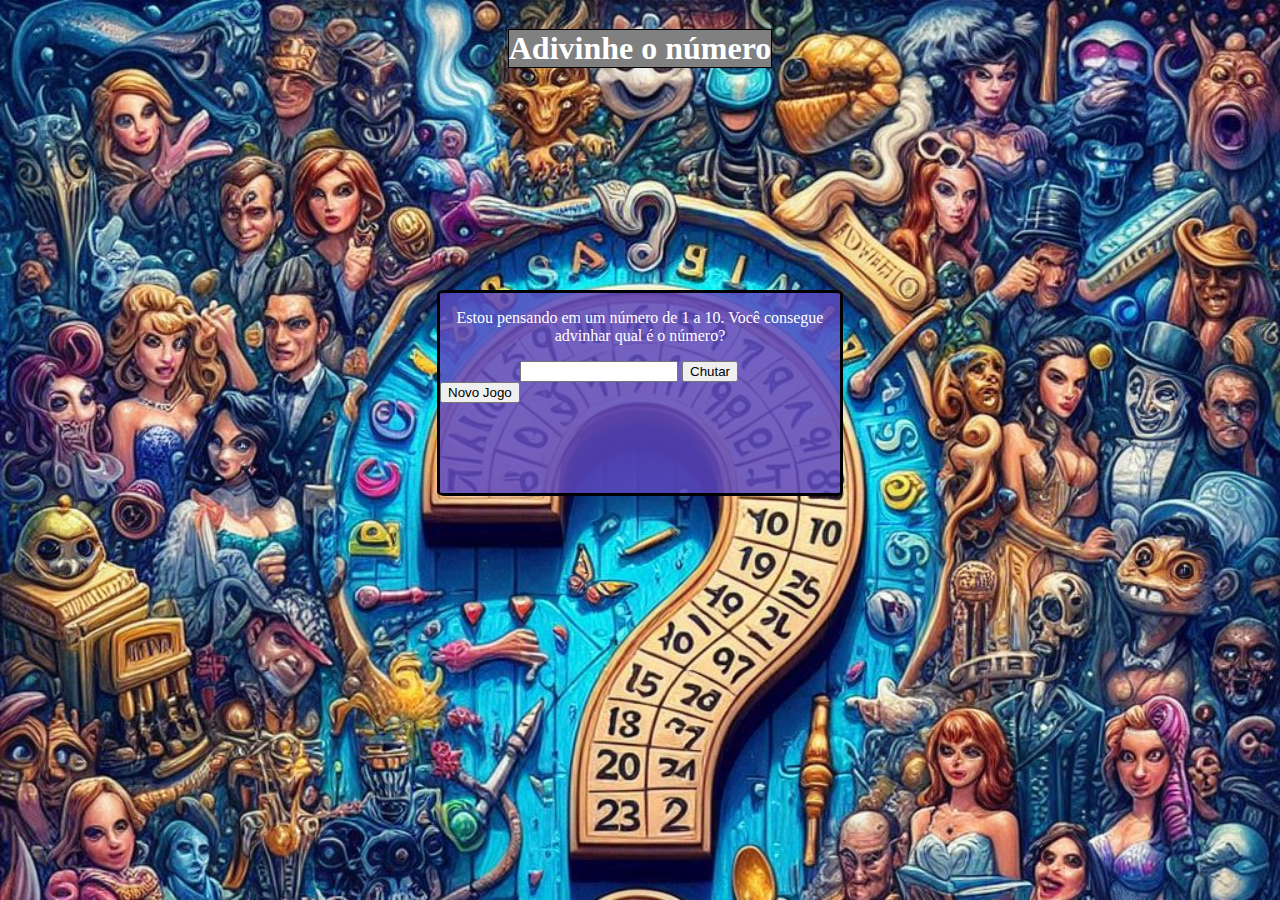
<file: logica_programacao/adivinhacao/index.html>
<!DOCTYPE html>
<html lang="en">
<head>
    <meta charset="UTF-8">
    <meta name="viewport" content="width=device-width, initial-scale=1.0">
    <link rel="stylesheet" href="style.css">
    <title>Descubra o número correto</title>
</head>
<body>
    <header>
        <h1>Adivinhe o número</h1>
    </header>
    
    <main>
        <div class="campo">
            <p>Estou pensando em um número de 1 a 10. Você consegue advinhar qual é o número?</p>
            <div class="chute">
                <input type="number" name="" id="number" min="1" max="10">
                <button type="submit" onclick="verificaChute()">Chutar</button>
            </div>
            <button type="submit">Novo Jogo</button>
        </div>
    </main>
    <script src="app.js"></script>
</body>
</html>
</file>
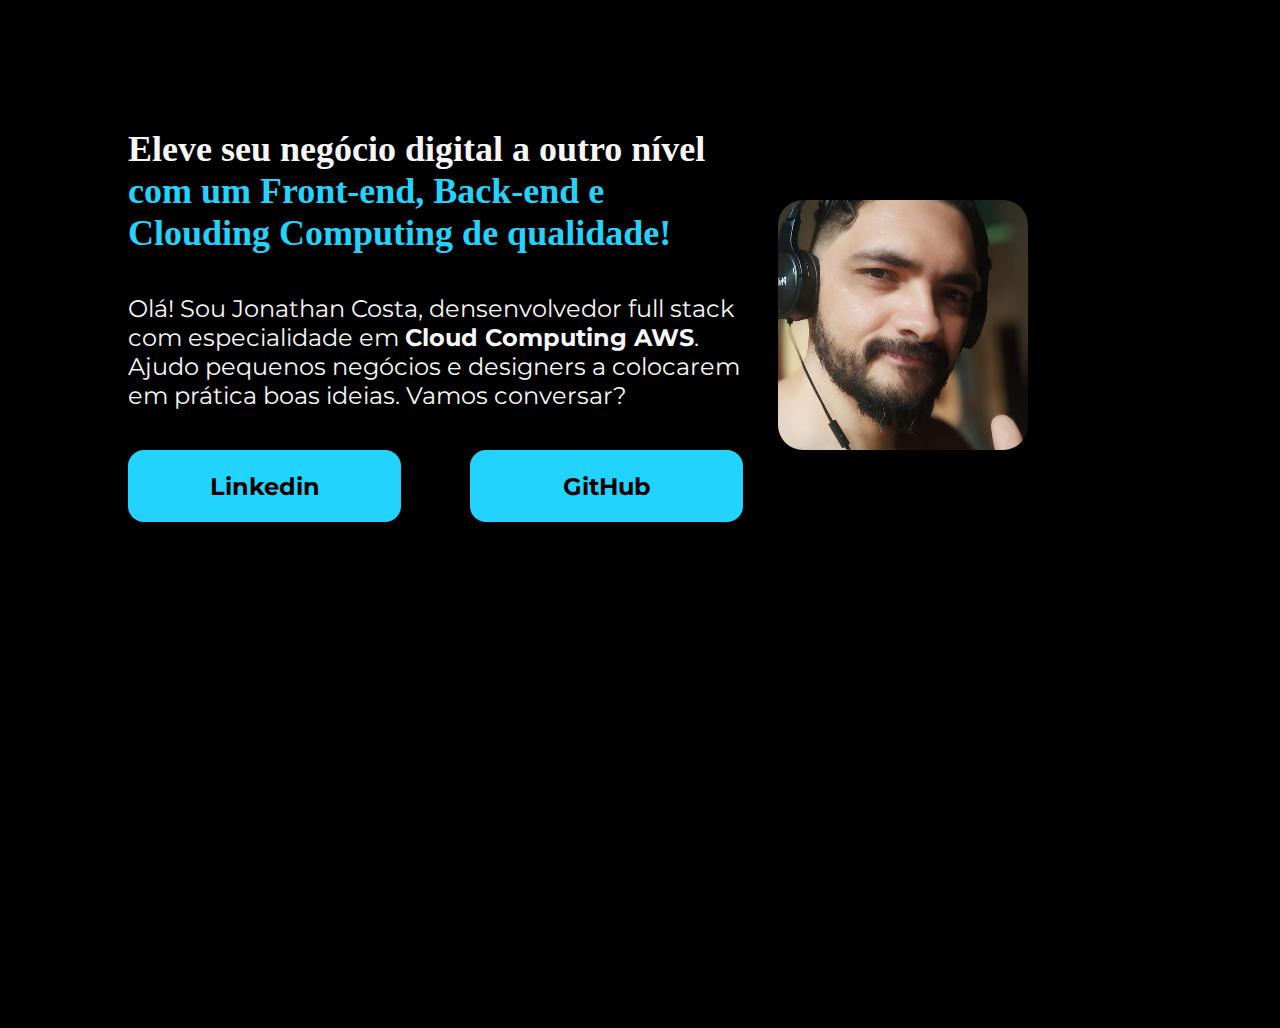
<file: Portifolio-HTML-e-CSS/myPortifolio/index.html>
<!DOCTYPE html>
<html lang="pt-br">
<head>
    <meta charset="UTF-8"> 
    <meta http-equiv="X-UA-Compatible" content="IE=edge">
    <meta name="viewport" content="width=device-width, initial-scale=1.0">
    <title>Portifolio</title>
    <link rel="stylesheet" href="style.css">
</head>
<body>
    <header></header>
    <main class="principal">
        <section class="principal__conteudo">
            <h1 class="principal__conteudo__titulo">Eleve seu negócio digital a outro nível 
            <strong class="titilo-destaque">com um Front-end, Back-end e Clouding Computing de qualidade!</strong></h1>

            <p class="principal__conteudo__texto">Olá! Sou Jonathan Costa, densenvolvedor full stack
            com especialidade em <strong>Cloud Computing AWS</strong>. Ajudo pequenos negócios e designers a 
            colocarem em prática boas ideias. Vamos conversar?
            </p>
            
            <div class="principal__links">
                <a href="https://www.linkedin.com/in/jonathan-costa-8633b8224/" class="principal__links__link" target='_blank'>Linkedin</a>
                <a href="https://github.com/JhonCostaDev" class="principal__links__link" target='_blank'>GitHub</a>
            </div>
        </section>
             <!--TODO: Mudar foto de perfil-->
            <img src="img/fotoPerfil.jpg" alt="Foto do Jonathan Costa de Perfil" class="foto">
    </main>
    <footer></footer>
</body>
</html>
</file>
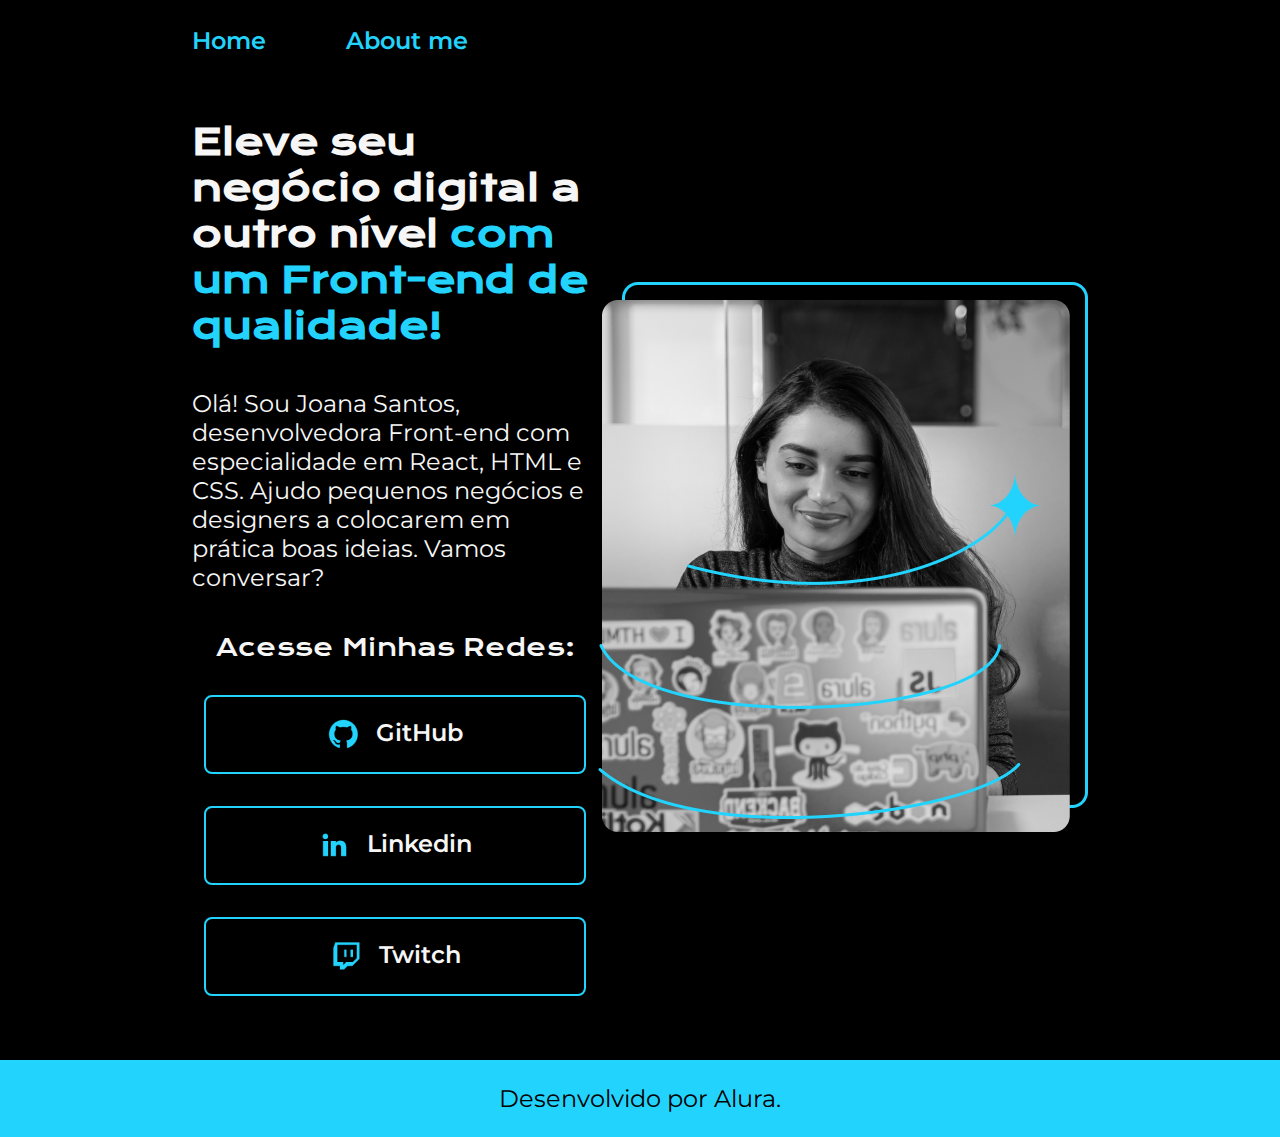
<file: Portifolio-HTML-e-CSS/Portifolio-HTML-e-CSS-Curso2-aula_5/index.html>
<!DOCTYPE html>
<html lang="pt-br">

<head>
    <meta charset="UTF-8">
    <meta http-equiv="X-UA-Compatible" content="IE=edge">
    <meta name="viewport" content="width=device-width, initial-scale=1.0">
    <title>Portifolio</title>
    <link rel="stylesheet" href="styles/style.css">
</head>

<body>
    <header class="cabecalho">
        <nav class="cabecalho__menu">
            <a href="index.html" class="cabecalho__menu__link">Home</a>
            <a href="aboutMe.html" class="cabecalho__menu__link">About me</a>
        </nav>
    </header>
    <main class="apresentacao">
        <section class="apresentacao__conteudo">
            <h1 class="apresentacao__conteudo__titulo">Eleve seu negócio digital a outro nível<strong 
            class="titulo-destaque"> com um Front-end de qualidade!
            </strong></h1>
            <p class="apresentacao__conteudo__texto">Olá! Sou Joana Santos, desenvolvedora
            Front-end com especialidade em React, HTML e
            CSS. Ajudo pequenos negócios e designers a
            colocarem em prática boas ideias. Vamos
            conversar?</p>
            <div class="apresentacao__links">
                <h2 class="apresentacao__links__subtitulo">Acesse Minhas Redes:</h2>
                <a class="apresentacao__links__link" href="https://github.com/guilhermeonrails"> <img src="assets/github.png" alt="ícone do github azul">GitHub</a>

                <a class="apresentacao__links__link" href="https://github.com/guilhermeonrails"> <img src="assets/linkedin.png" alt="ícone do github azul">Linkedin</a>

                <a class="apresentacao__links__link" href="https://github.com/guilhermeonrails"> <img src="assets/twitch.png" alt="ícone do github azul">Twitch</a>
            </div>
        </section>
        <img src="assets/Imagem.png" alt="Foto da Joana Santos programando">
    </main>

    <footer class="rodape">
        <p>Desenvolvido por Alura.</p>
    </footer>
</body>

</html>
</file>
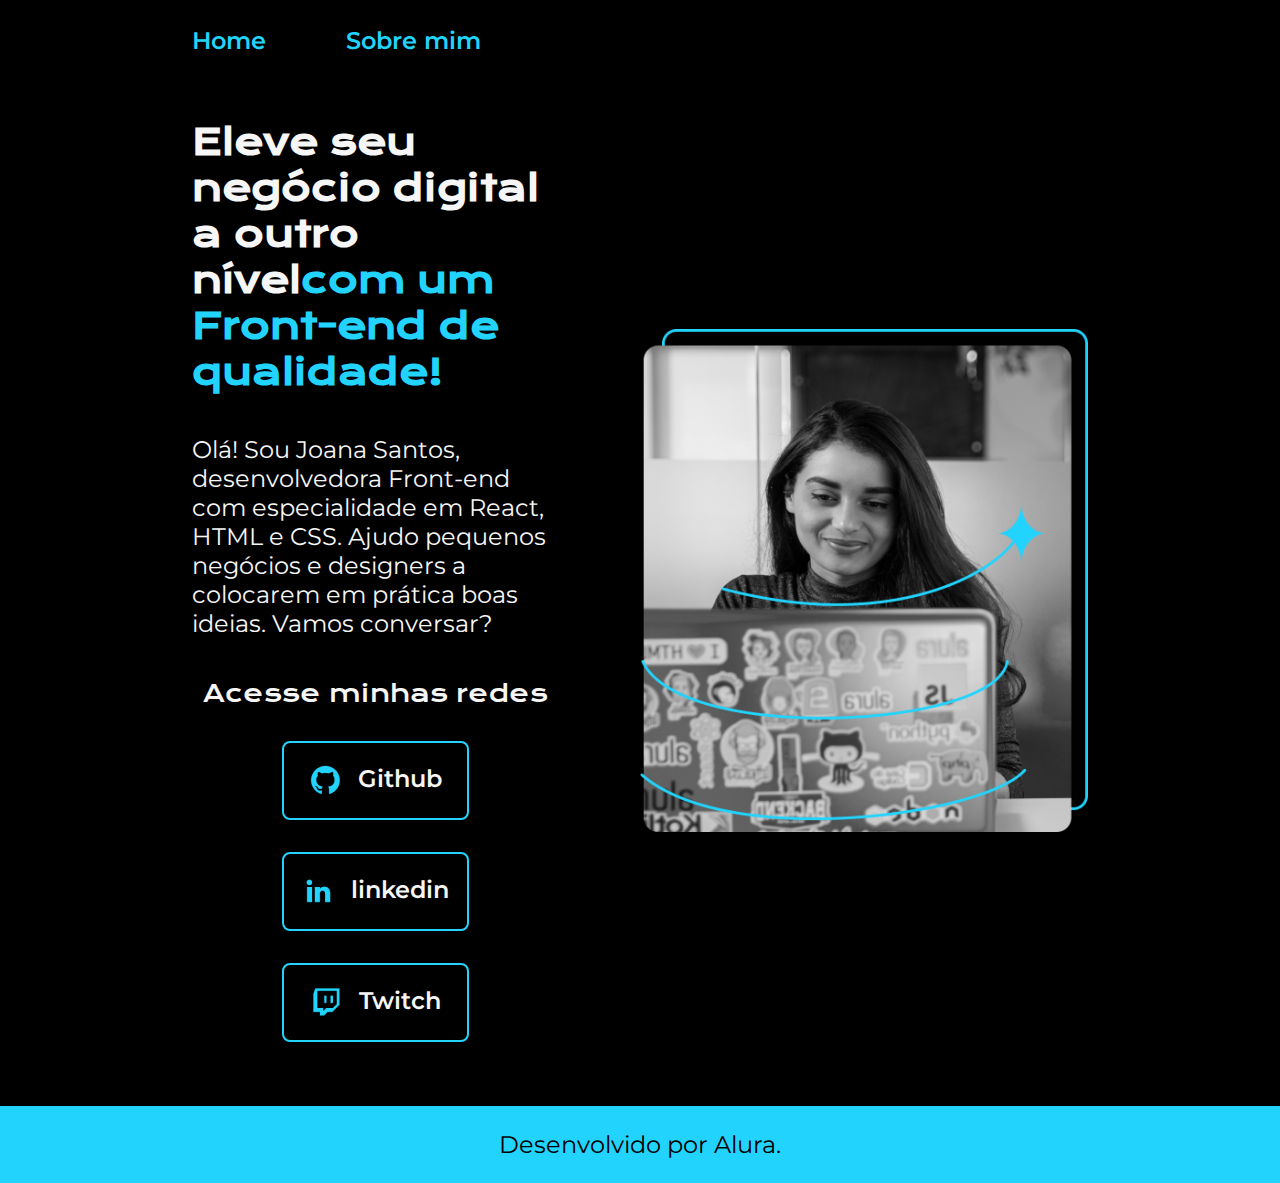
<file: Portifolio-HTML-e-CSS/responsividade/index.html>
<!DOCTYPE html>
<html lang="pt-br">

<head>
    <meta charset="UTF-8">
    <meta http-equiv="X-UA-Compatible" content="IE=edge">
    <meta name="viewport" content="width=device-width, initial-scale=1.0">
    <title>Portifolio</title>
    <link rel="stylesheet" href="./styles/style.css">
</head>

<body>
    <header class="cabecalho">
        <nav class="cabecalho__menu">
            <a class="cabecalho__menu__link" href="index.html">Home</a>
            <a class="cabecalho__menu__link" href="about.html">Sobre mim</a>
        </nav>
    </header>
    <main class="apresentacao">
        <section class="apresentacao__conteudo">
            <h1 class="apresentacao__conteudo__titulo">Eleve seu negócio digital a outro nível<strong 
            class="titulo-destaque">com um Front-end de qualidade!
            </strong></h1>
            <p class="apresentacao__conteudo__texto">Olá! Sou Joana Santos, desenvolvedora
            Front-end com especialidade em React, HTML e
            CSS. Ajudo pequenos negócios e designers a
            colocarem em prática boas ideias. Vamos
            conversar?</p>
            <div class="apresentacao__links">
                <h2 class="apresentacao__links__subtitulo">Acesse minhas redes</h2>
                <a class="apresentacao__links__navegacao" href="https://github.com/rafaballerini">
                    <img src="./assets/github.png">
                    Github
                </a>
                <a class="apresentacao__links__navegacao" href="https://linkedin.com/in/rafaellaballerini">
                    <img src="./assets/linkedin.png">
                    linkedin
                </a>
                <a class="apresentacao__links__navegacao" href="https://twitch.tv/guilimadev">
                    <img src="./assets/twitch.png">
                    Twitch
                </a>
            </div>
        </section>
        <img class="apresentacao__imagem" src="assets/Imagem.png" alt="Foto da Joana Santos programando">
    </main>
    <footer class="rodape">
        <p>Desenvolvido por Alura.</p>
    </footer>
</body>

</html>
</file>
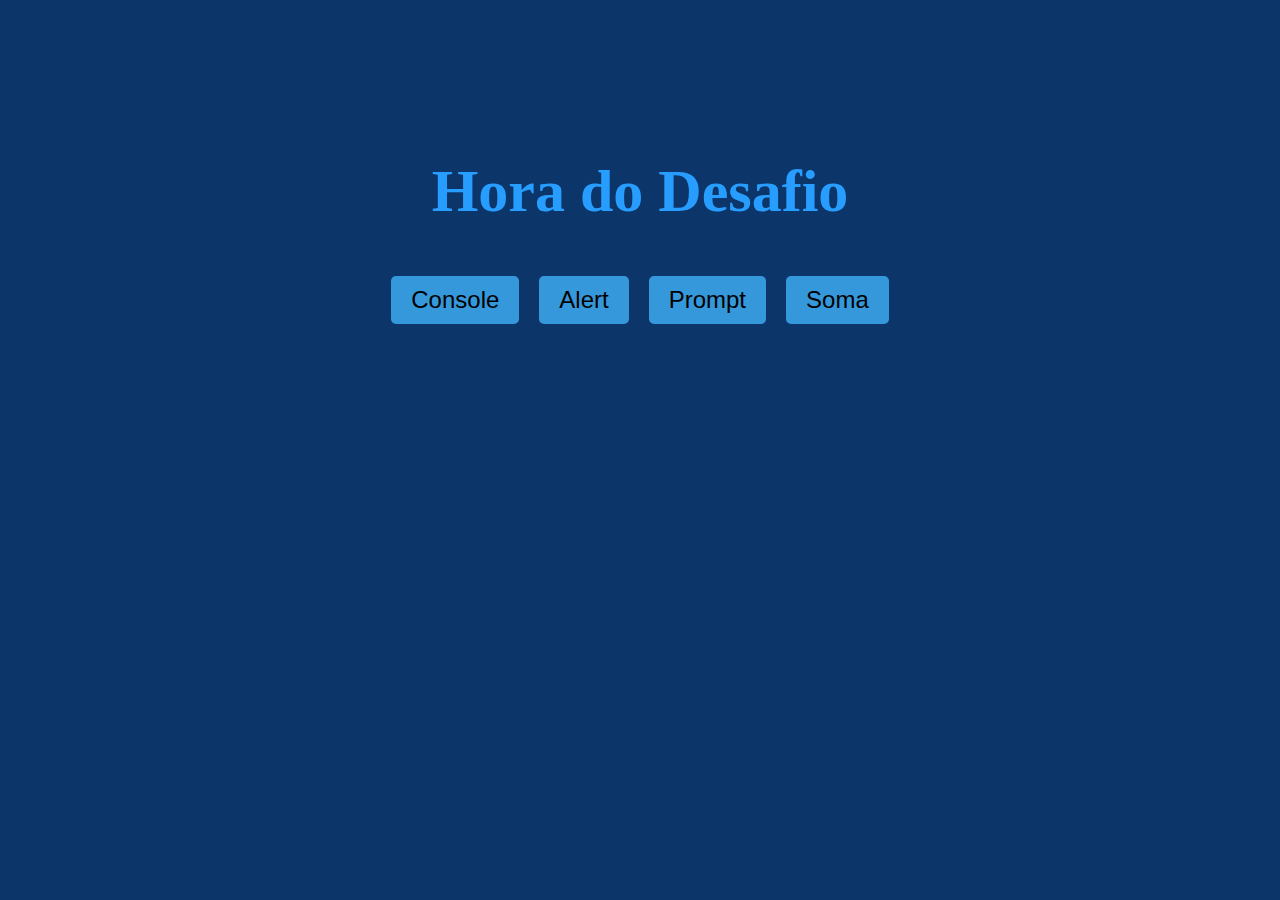
<file: logica_programacao/desafios/desafio_1/index.html>
<!DOCTYPE html>
<html lang="en">
<head>
    <meta charset="UTF-8">
    <meta name="viewport" content="width=device-width, initial-scale=1.0">
    <link rel="stylesheet" href="style.css">
    <title>Document</title>
</head>
<body>
    <header>
        <h1></h1>
    </header>
    <main class="container">
        <button onclick="pressionarBotaoConsole()" class="button">Console</button>
        <button onclick="pressionarBotaoAlert()" class="button">Alert</button>
        <button onclick="perguntaCidade() " class="button">Prompt</button>
        <button onclick="somaDoisNumeros()" class="button">Soma</button>
    </main>

      <script src="app.js"></script>
</body>
</html>
</file>
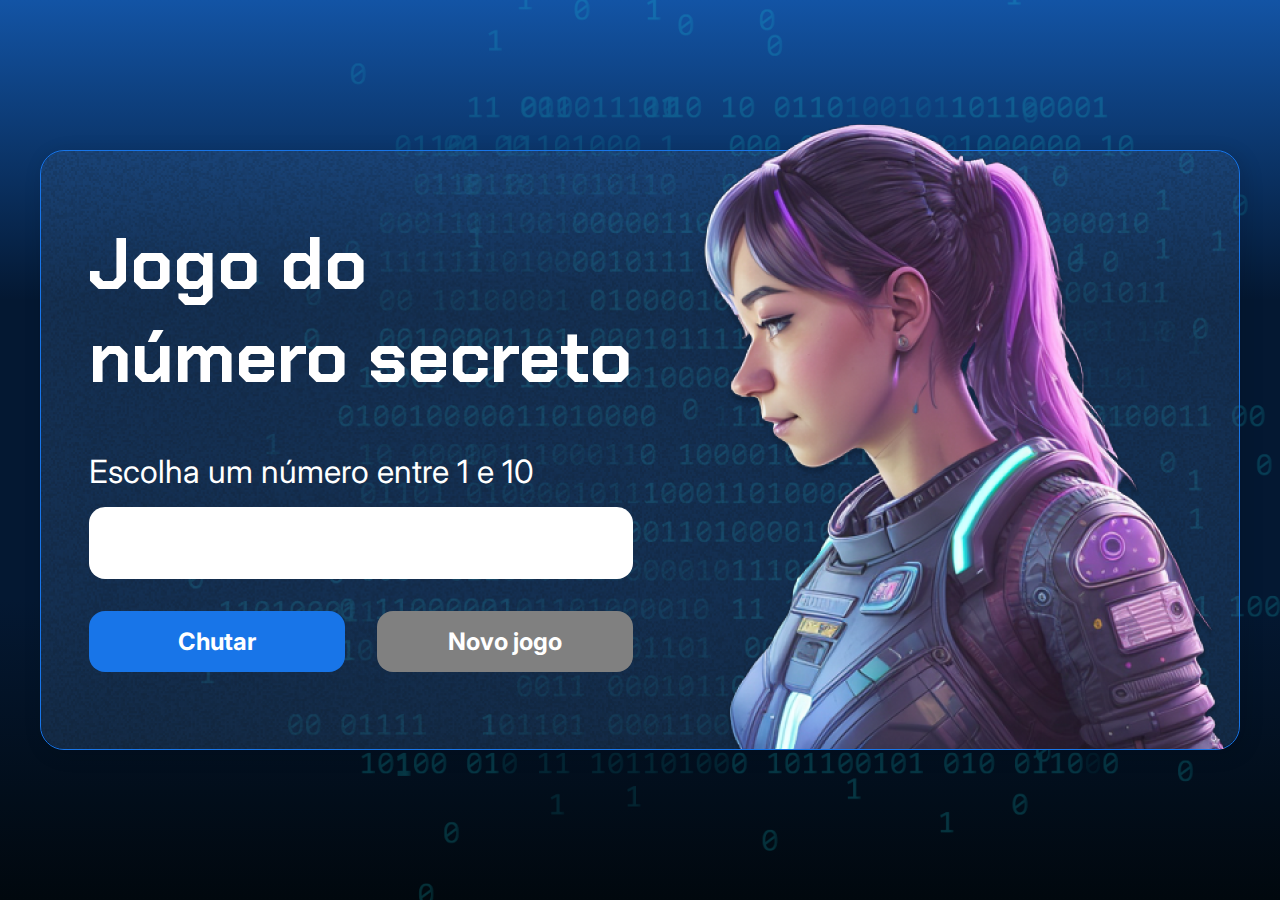
<file: logica_programacao/desafios/js-curso-2-aula_2/index.html>
<!DOCTYPE html>
<html lang="pt-br">

<head>
    <meta charset="UTF-8">
    <meta name="viewport" content="width=device-width, initial-scale=1.0">
    <script src="https://code.responsivevoice.org/responsivevoice.js"></script>
    <link rel="preconnect" href="https://fonts.googleapis.com">
    <link rel="preconnect" href="https://fonts.gstatic.com" crossorigin>
    <link href="https://fonts.googleapis.com/css2?family=Chakra+Petch:wght@700&family=Inter:wght@400;700&display=swap"
        rel="stylesheet">
    <link rel="stylesheet" href="style.css">
    <title>JS Game</title>
</head>

<body>

    <div class="container">
        <div class="container__conteudo">
            <div class="container__informacoes">
                <div class="container__texto">
                    <h1>Adivinhe o <span class="container__texto-azul">numero secreto</span></h1>
                    <p class="texto__paragrafo">Escolha um número entre 1 a 10</p>
                </div>
                <input type="number" min="1" max="10" class="container__input">
                <div class="chute container__botoes">
                    <button onclick="verificarChute()" class="container__botao">Chutar</button>
                    <button onclick="reiniciarJogo()" id="reiniciar" class="container__botao" disabled>Novo jogo</button>
                </div>
            </div>
            <img src="./img/ia.png" alt="Uma pessoa olhando para a esquerda" class="container__imagem-pessoa" />
        </div>
    </div>




    <script src="app.js" defer></script>
</body>

</html>
</file>
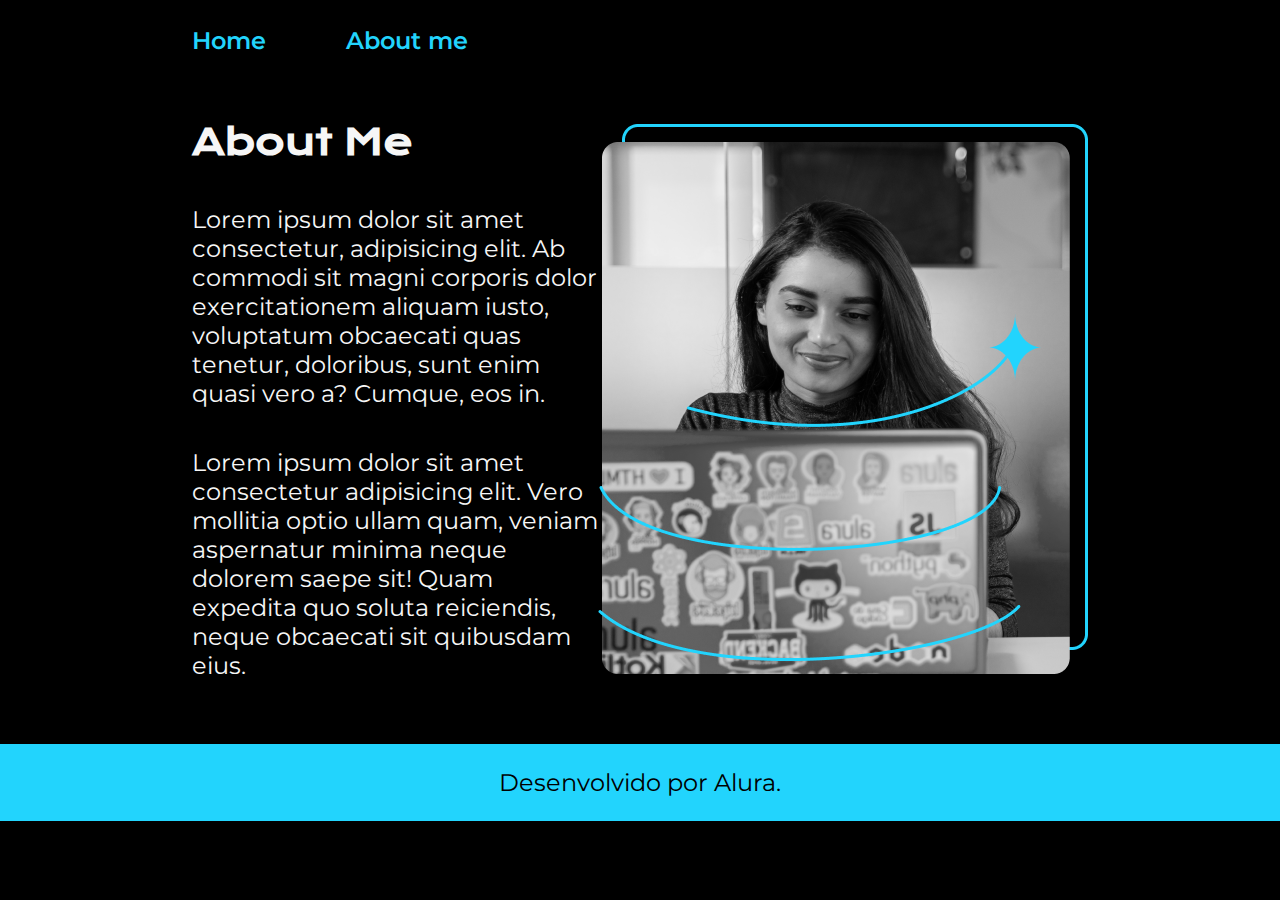
<file: Portifolio-HTML-e-CSS/Portifolio-HTML-e-CSS-Curso2-aula_5/aboutMe.html>
<!DOCTYPE html>
<html lang="pt-br">
<head>
    <meta charset="UTF-8">
    <meta name="viewport" content="width=device-width, initial-scale=1.0">
    <link rel="stylesheet" href="styles/style.css">
    <title>About Me</title>
</head>
<body>
    <header class="cabecalho">
        <nav class="cabecalho__menu">
            <a href="index.html" class="cabecalho__menu__link">Home</a>
            <a href="aboutMe.html" class="cabecalho__menu__link">About me</a>
        </nav>
    </header>
    <main class="apresentacao">
        <section class="apresentacao__conteudo">
            <h1 class="apresentacao__conteudo__titulo">About Me</h1>
            <p class="apresentacao__conteudo__texto">Lorem ipsum dolor sit amet consectetur, adipisicing elit. Ab commodi sit magni corporis dolor exercitationem aliquam iusto, voluptatum obcaecati quas tenetur, doloribus, sunt enim quasi vero a? Cumque, eos in.</p>
            <p class="apresentacao__conteudo__texto">Lorem ipsum dolor sit amet consectetur adipisicing elit. Vero mollitia optio ullam quam, veniam aspernatur minima neque dolorem saepe sit! Quam expedita quo soluta reiciendis, neque obcaecati sit quibusdam eius.</p>
        </section>
        <img src="assets/Imagem.png" alt="Foto da Joana Santos programando">
    </main>
    <footer class="rodape">
        <p>Desenvolvido por Alura.</p>
    </footer>
</body>

</html>
</file>
<file: logica_programacao/adivinhacao/style.css>
body {
    background-image: url('img/adv.png');
    background-size: cover;
    background-repeat: no-repeat;
    color: white;
}

header {
    display: flex;
    justify-content: center;
    margin-bottom: 200px;
}

h1 {
    border: 1px solid black;
    background-color: gray;
}

main {
    display: flex;
    justify-content: center;
}

.campo {
    height: 200px;
    width: 400px;
    background-color: rgba(92, 72, 190, 0.85);
    border-radius: 2%;
    border: 3px solid black;
}

.campo p {
    text-align: center;
    
    
}

.chute {
    padding-left: 20%;
}
.chute input{
    width: 150px;
}
</file>
<file: Portifolio-HTML-e-CSS/Portifolio-HTML-e-CSS-Curso2-aula_5/styles/style.css>
@import url('https://fonts.googleapis.com/css2?family=Krona+One&family=Montserrat:wght@400;600&display=swap');

*{
    margin: 0;
    padding: 0;
    text-decoration: none;
}

body{
    /* height: 100vh; */
    box-sizing: border-box;
    background-color: #000000;
    color: #F6F6F6;
}

.cabecalho {
    padding: 2% 0% 0% 15%;
}

.cabecalho__menu{
    display: flex;
    gap:80px;
}

.cabecalho__menu__link{
    font-family: 'Montserrat', sans-serif;
    font-size: 24px;
    font-weight: 600;
    color: #22D4FD;
}

.apresentacao{
    padding: 5% 15%;
    display: flex;
    align-items: center;
    justify-content: space-between;
}
.apresentacao__conteudo{
    width: 615px;
    display: flex;
    flex-direction: column;
    gap: 40px;
}

.apresentacao__conteudo__titulo{
    font-size: 36px;
    font-family: 'Krona One', sans-serif;
}

.titulo-destaque{
    color: #22D4FD;
}

.apresentacao__conteudo__texto{
    font-size: 24px;
    font-family: 'Montserrat', sans-serif;
}

.apresentacao__links{
    display: flex;
    flex-direction: column;
    align-items: center;
    justify-content: space-between;
    gap: 32px;
}

.apresentacao__links__subtitulo {
    font-family: 'Krona One', sans-serif;
    font-weight: 400;
    font-size: 24px;
}

.apresentacao__links__subtitulo:hover {
    color: red;
}

.apresentacao__links__link{
    /*background-color: #22D4FD;*/
    display: flex;
    justify-content: center;
    gap: 16px;
    width: 378px;
    text-align: center;
    border: 2px solid #22D4FD;
    border-radius: 8px;
    font-size: 24px;
    font-weight: 600;
    padding: 21.5px 0;
    text-decoration: none;
    color: #F6F6F6;
    font-family: 'Montserrat', sans-serif;
}

.apresentacao__links__link:hover {
    background-color: #272727;
}

.rodape{
    padding: 24px;
    color: #000000;
    background-color: #22D4FD;
    text-align: center;
    font-family: 'Montserrat', sans-serif;
    font-size: 24px;
    font-weight: 400;
}
</file>
<file: Portifolio-HTML-e-CSS/responsividade/styles/style.css>
@import url('https://fonts.googleapis.com/css2?family=Krona+One&family=Montserrat:wght@400;600&display=swap');

:root {
    --cor-primaria: #000000;
    --cor-secundaria: #F6F6F6;
    --cor-terciaria: #22D4FD;
    --cor-hover: #272727;

    --fonte-primaria: 'Krona One', sans-serif;
    --fonte-secundaria: 'Montserrat', sans-serif;
}
*{
    margin: 0;
    padding: 0;
}

body{
    box-sizing: border-box;
    background-color: var(--cor-primaria);
    color: var(--cor-secundaria);
}
.cabecalho{
    padding: 2% 0% 0% 15%;
}
.cabecalho__menu{
    display: flex;
    gap: 80px;
}
.cabecalho__menu__link{
    font-family: var(--fonte-secundaria);
    font-size: 1.5rem;
    font-weight: 600;
    color: var(--cor-terciaria);
    text-decoration: none;
}
.apresentacao{
    padding: 5% 15%;
    display: flex;
    align-items: center;
    justify-content: space-between;
    gap: 82px;
}
.apresentacao__conteudo{
    width: 50%;
    display: flex;
    flex-direction: column;
    gap: 40px;
}

.apresentacao__conteudo__titulo{
    font-size: 2.25rem;
    font-family: var(--fonte-primaria);
}
.titulo-destaque{
    color: var(--cor-terciaria);
}
.apresentacao__conteudo__texto{
    font-size: 1.5rem;
    font-family: var(--fonte-secundaria);
}

.apresentacao__links{
    display: flex;
    flex-direction: column;
    justify-content: space-between;
    align-items: center;
    gap: 32px;
}
.apresentacao__links__subtitulo{
    font-family: var(--fonte-primaria);
    font-weight: 400;
    font-size: 1.5rem;
}
.apresentacao__links__navegacao{
    display: flex;
    justify-content: center;
    gap: 16px;
    border: 2px solid var(--cor-terciaria);
    width: 50%;
    text-align: center;
    border-radius: 8px;
    font-size: 1.5rem;
    font-weight: 600;
    padding: 21.5px 0;
    text-decoration: none;
    color: var(--cor-secundaria);
    font-family: var(--fonte-secundaria);
}
.apresentacao__links__link:hover{
    background-color: var(--cor-hover);
}
.apresentacao__imagem{
    width: 50%;
}
.rodape{
    color: var(--cor-primaria);
    background-color: var(--cor-terciaria);
    padding: 24px;
    text-align: center;
    font-family: var(--fonte-secundaria);
    font-size: 1.5rem;
    font-weight: 400;
}

@media (max-width: 1200px) {
    .cabecalho{
         padding: 10%;  
    }
    .cabecalho__menu{
        justify-content: center;
    }
    .apresentacao{
        flex-direction: column-reverse;
        padding: 5%;
    }
    
    .apresentacao__conteudo {
        width: auto;
    }
}
</file>
<file: logica_programacao/desafios/desafio_1/style.css>
header {
  text-align: center;
  font-size: 30px;
  color: #279EFF;
}

main, html {
  margin: 0;
  padding: 0;
  height: 50%;
  display: flex;
  justify-content: center;
  align-items: center;
  background-color: #0C356A;
}

.container {
  text-align: center;
  color: #279EFF;
}

.button {
  padding: 10px 20px;
  margin: 10px;
  font-size: 24px;
  border: none;
  background-color: #3498db;
  cursor: pointer;
  border-radius: 5px;
}

.button:hover {
  background-color: #2980b9;
}
</file>
<file: logica_programacao/desafios/js-curso-2-aula_2/style.css>
* {
    box-sizing: border-box;
    margin: 0;
    padding: 0;
    color: white;
}

body {
    background: linear-gradient(#1354A5 0%, #041832 33.33%, #041832 66.67%, #01080E 100%);
    height: 100vh;
    display: flex;
    align-items: center;
    justify-content: center;
}


body::before {
    background-image: url("img/code.png");
    background-repeat: no-repeat;
    background-position: right;
    content: "";
    display: block;
    position: absolute;
    width: 100%;
    height: 100%;
    opacity: 0.4;
}

.container {
    width: 1200px;
    height: 600px;
    display: flex;
    align-items: center;
    justify-content: space-between;
    border-radius: 24px;
    border: 1px solid #1875E8;
    box-shadow: 4px 4px 20px 0px rgba(1, 8, 14, 0.15);
    background-image: url("img/Ruido.png");
    background-size: 100% 100%;
    position: relative;
}


.container__conteudo {
    display: flex;
    align-items: center;
    position: absolute;
    bottom: 0;
}

.container__informacoes {
    flex: 1;
    padding: 3rem;
}

.container__botao {
    border-radius: 16px;
    background: #1875E8;
    padding: 16px 24px;
    width: 100%;
    font-size: 24px;
    font-weight: 700;
    border: none;
    margin-top: 2rem;
}

button:disabled {
    background-color: gray;
}

.container__texto {
    margin: 16px 0 16px 0;
}

.container__texto-azul {
    color: #1875E8;
}

.container__input {
    width: 100%;
    height: 72px;
    border-radius: 16px;
    background-color: #FFF;
    border: none;
    color: #1875E8;
    padding: 2rem;
    font-size: 24px;
    font-weight: 700;
    font-family: 'Inter', sans-serif;
}

.container__botoes {
    display: flex;
    gap: 2em;
}

h1 {
    font-family: 'Chakra Petch', sans-serif;
    font-size: 72px;
    padding-bottom: 3rem;
}

p,
button {
    font-family: 'Inter', sans-serif;
}

.texto__paragrafo {
    font-size: 32px;
    font-weight: 400;
}
</file>
<file: Portifolio-HTML-e-CSS/myPortifolio/style.css>
@import url('https://fonts.googleapis.com/css2?family=Krona+One&family=Montserrat:ital,wght@0,100..900;1,100..900&display=swap');

/*Reset Css*/
* {
    margin: 0;
    padding: 0;
}
body{
    height: 100vh;
    /* background-image: url("img/cloud2.jpg");
    background-size: cover;
    background-repeat: no-repeat;
    background-position: center; */
    background-color: #000000;
    color: #F6F6F6;
    box-sizing: border-box; /*elemento sempre dentro do elemento parent*/
}
.principal {
    max-width: 900px;
    margin: 10%;
    display: flex;
    align-items: center;
    justify-content: space-between;
}

.principal__conteudo {
    width: 615px;
    display: flex;
    flex-direction: column;
    gap: 40px;
}

.principal__conteudo__titulo{
    font-size: 36px;
    font-family: "krona-one", serif;
}

.principal__conteudo__texto{
    font-size: 24px;
    font-family: "Montserrat", serif;
}
.titilo-destaque{
    color: #22D4FD;
}

.foto {
    width: 250px;
    border-radius: 10%;
}

.principal__links{
    display: flex;
    justify-content: space-between;
}

.principal__links__link{
    background-color: #22D4FD;
    width: 230px;
    text-decoration: none;
    text-align: center;
    border-radius: 16px;
    font-size: 24px;
    padding: 21.5px;
    color: #000000;
    font-family:"Montserrat", serif;
    font-weight: 700;
}
</file>
